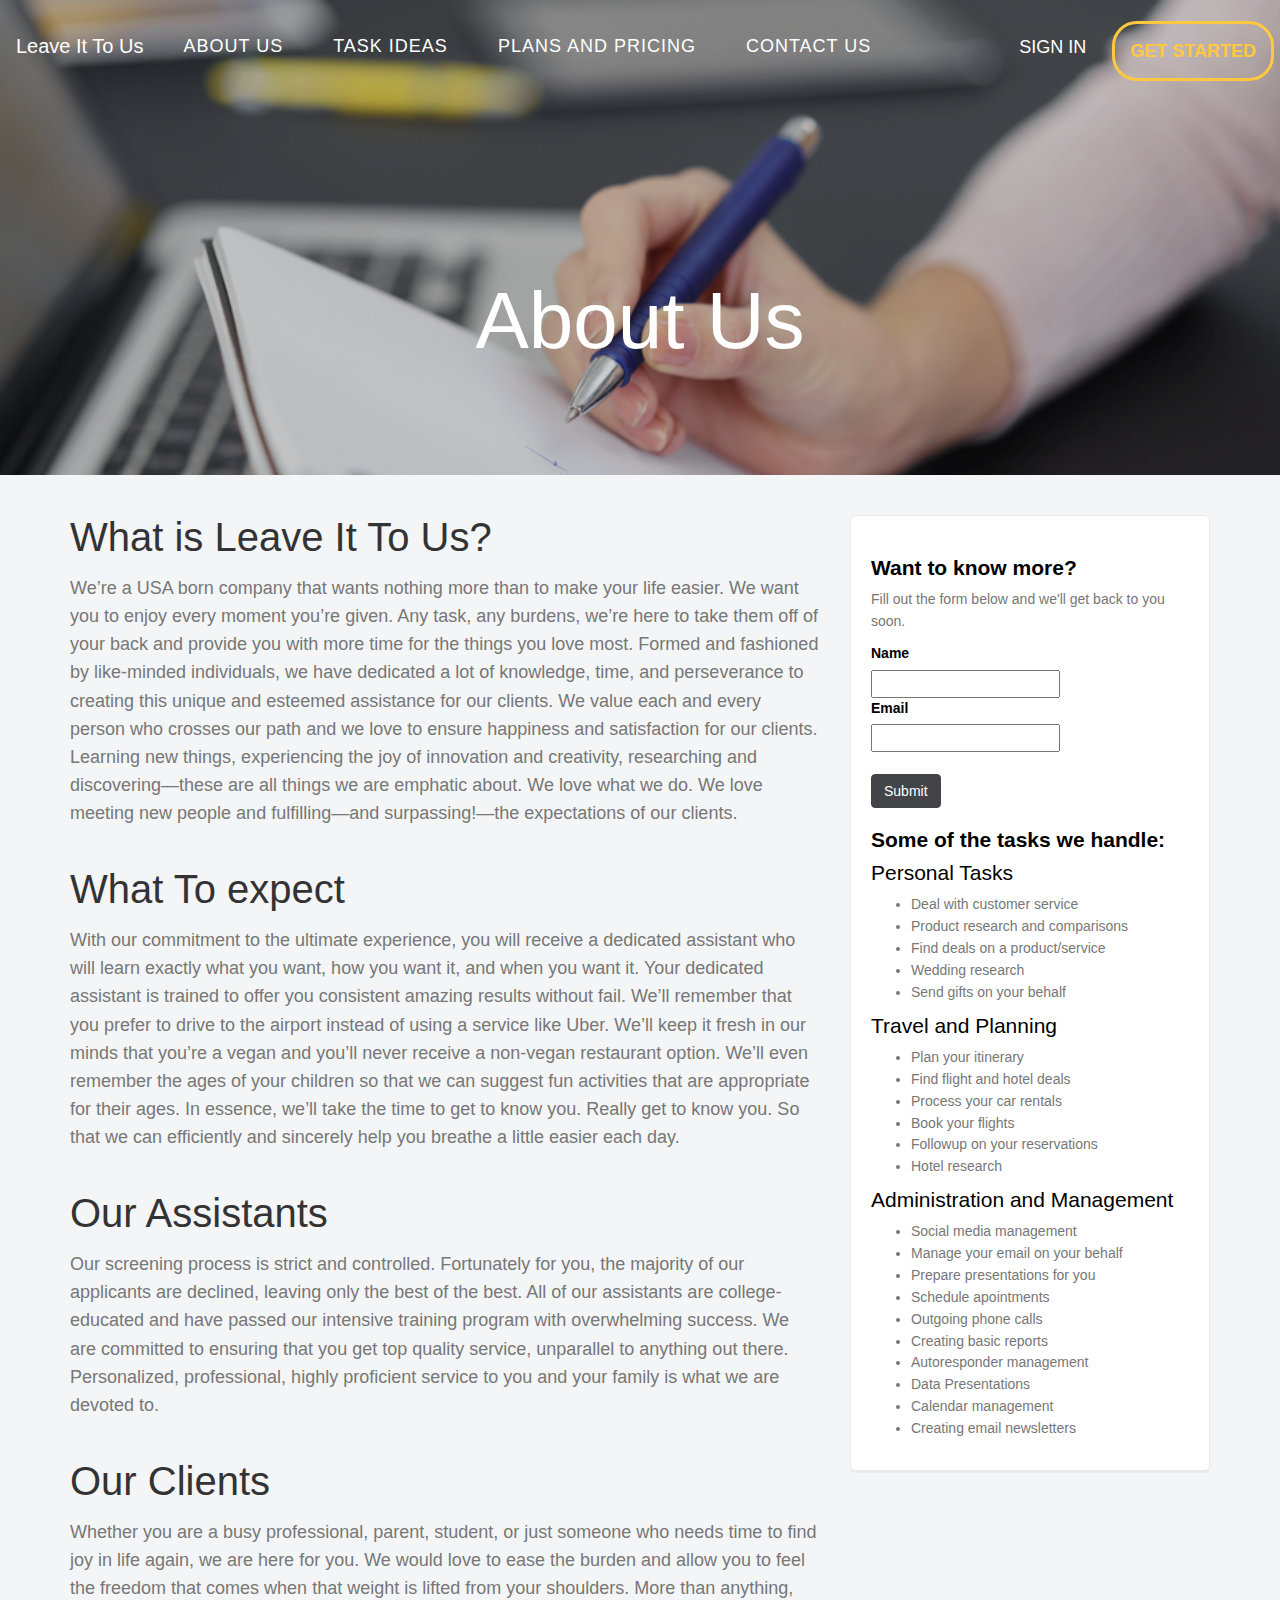
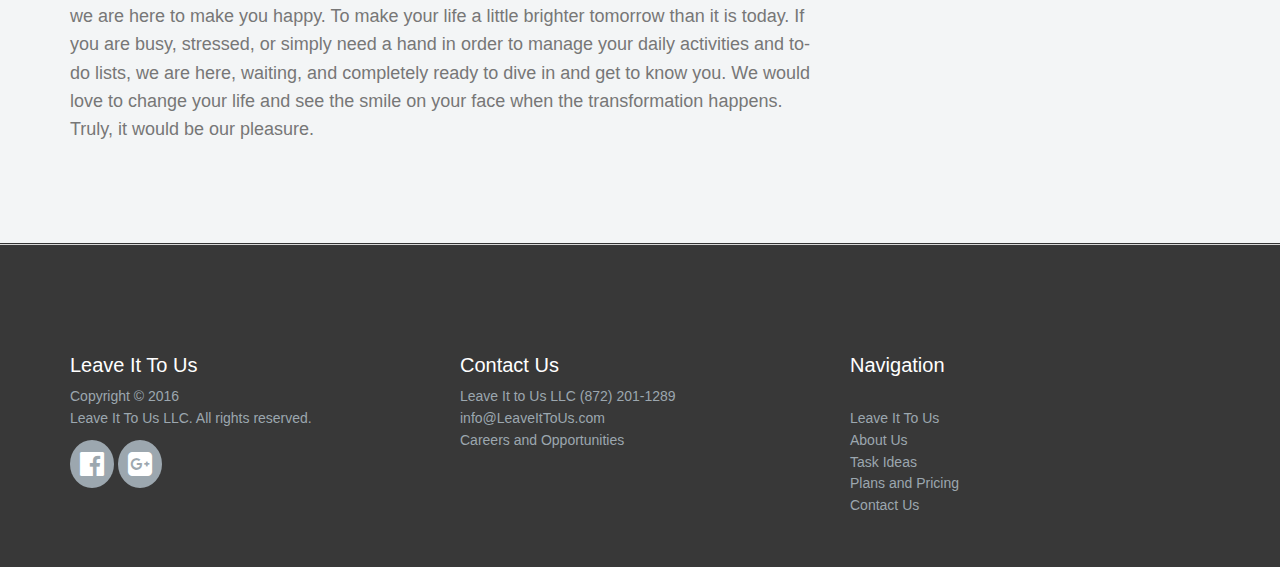
<file: AboutUs.html>
<html>
  <head>
    <meta charset="utf-8">
    <link rel="stylesheet" href="css/bootstrap.min.css">
    <link rel="stylesheet" href="css/main.css">
    <link rel="stylesheet" href="css/main2.css">
        <link rel="stylesheet" href="https://maxcdn.bootstrapcdn.com/font-awesome/4.7.0/css/font-awesome.min.css">
    <script
  src="https://code.jquery.com/jquery-3.1.1.js"
  integrity="sha256-16cdPddA6VdVInumRGo6IbivbERE8p7CQR3HzTBuELA="
  crossorigin="anonymous"></script>
    <title></title>
  </head>
  <body>
    <!-- Navaigation  -->

          <header id="other-color">
            <nav class="navbar navbar-default" role="navigation">
               <div class="navbar-header">
                 <button type="button" class="navbar-toggle" data-toggle="collapse" data-target=".navbar-collapse">
                   <span class="icon-bar"></span>
                   <span class="icon-bar"></span>
                   <span class="icon-bar"></span>
                 </button>
                 <a class="navbar-brand" href="index.html"><span class="navbar-logo"></i>Leave It To Us</span></a>
               </div>
               <div class="navbar-collapse collapse">
                 <ul class="nav navbar-nav navbar-left">
                   <li><a class="small-links" href="AboutUs.html">About Us</a></li>
                   <li><a class="small-links" href="TaskIdeas.html">Task Ideas</a></li>
                   <li><a class="small-links" href="PlansAndPricing.html">Plans and Pricing</a></li>
                   <li><a class="small-links" href="ContactUs.html">Contact Us</a></li>
                 </ul>
                 <!-- Right part of Navigation -->
                 <ul class="nav navbar-nav navbar-right">
                   <li><a href="SignIn.html" class="btn">Sign In</a></li>
                  <li><a href="PlansAndPricing.html" class="btn btn-default back-color">Get Started</a></li>
                 </ul>
               </div>
             </nav>
            <div class="container">
               <div class="row">
                 <div class="col-xs-12 col-md-12">
                   <h1 class="text-center smaller-size" >About Us</h1>
                 </div>
               </div>
           </div>
         </header>

<section class="background">
  <article class="container">
     <div class="row">
       <div class="col-xs-12 col-md-8  "><h2 class="heading-title">
         What is Leave It To Us?</h2>
         <p class="paragraph">We’re a USA born company that wants nothing more than to make your life easier.
           We want you to enjoy every moment you’re given. Any task, any burdens, we’re here to
            take them off of your back and provide you with more time for the things you love most. Formed and fashioned by like-minded individuals, we have dedicated a lot of knowledge,
           time, and perseverance to creating this unique and esteemed assistance for our clients. We value each and every person who crosses our path and
  we love to ensure happiness and satisfaction for our clients. Learning new things, experiencing the joy of innovation and creativity,
  researching and discovering—these are all things we are emphatic about. We love what we do. We love meeting new people and fulfilling—and surpassing!—the expectations of our clients.</p>



<h2 class="heading-title">
             What To expect</h2>
             <p class="paragraph">With our commitment to the ultimate experience, you will receive a dedicated assistant who will learn exactly what you want, how you want it, and when you want it.
               Your dedicated assistant is trained to offer you consistent amazing results without fail. We’ll remember that you prefer to drive to the airport instead of using a service like Uber.
               We’ll keep it fresh in our minds that you’re a vegan and you’ll never receive a non-vegan restaurant option. We’ll even remember the ages of your children so that we can suggest fun activities
               that are appropriate for their ages. In essence, we’ll take the time to get to know you. Really get to know you.
               So that we can efficiently and sincerely help you breathe a little easier each day.</p>



        <h2 class="heading-title">
             Our Assistants</h2>
               <p class="paragraph">Our screening process is strict and controlled.
                 Fortunately for you, the majority of our applicants are declined,
                 leaving only the best of the best. All of our assistants are college-educated
                 and have passed our intensive training program with overwhelming success.
                 We are committed to ensuring that you get top quality service,
                 unparallel to anything out there. Personalized, professional,
                 highly proficient service to you and your family is what we
                 are devoted to.</p>



          <h2 class="heading-title">
               Our Clients</h2>
                 <p class="paragraph bottom-paragraph">Whether you are a busy professional, parent, student,
                   or just someone who needs time to find joy in life again, we are here for you.
                   We would love to ease the burden and allow you to feel the freedom that comes when
                   that weight is lifted from your shoulders. More than anything, we are here to make you happy.
                   To make your life a little brighter tomorrow than it is today. If you are busy, stressed, or
                   simply need a hand in order to manage your daily activities and to-do lists, we are here, waiting,
                   and completely ready to dive in and get to know you. We would love to change your life and see
                   the smile on your face when the transformation happens. Truly, it would be our pleasure.</p>

</div>

<!-- <div class="clearfix">

</div> -->

<!-- widget -->

  <div class="col-md-4" id="side">
  <div class="widget">
  <h4 class="widget-color">Want to know more?</h4>
  <p>Fill out the form below and we'll get back to you soon.</p>
  <form action="" method="POST" accept-charset="utf-8">
  <label for="name" class="head-color">Name</label><br/>
  <input type="text" name="name" id="name"/>
  <br/>
  <label for="email" class="head-color">Email</label><br/>
  <input type="text" name="email" id="email"/>
  <br/>
  <input type="hidden" name="list" value="rujgBMw763E8IfADJigVdx3g"/>
  <br/>
  <input class="btn btn-primary" type="submit" name="submit" id="submit"/>
  </form>
  <h4 class="widget-color">Some of the tasks we handle:</h4>
  <h5 class="widget-color head-color">Personal Tasks</h5>
  <ul >
  <li>Deal with customer service</li>
  <li>Product research and comparisons</li>
  <li>Find deals on a product/service</li>
  <li>Wedding research</li>
  <li>Send gifts on your behalf</li>
  </ul>
  <h5 class="widget-color head-color">Travel and Planning</h5>
  <ul>
  <li>Plan your itinerary</li>
  <li>Find flight and hotel deals</li>
  <li>Process your car rentals</li>
  <li>Book your flights</li>
  <li>Follow­up on your reservations</li>
  <li>Hotel research</li>
  </ul>
  <h5 class="widget-color head-color">Administration and Management</h5>
  <ul>
  <li>Social media management</li>
  <li>Manage your email on your behalf</li>
  <li>Prepare presentations for you</li>
  <li>Schedule apointments</li>
  <li>Outgoing phone calls</li>
  <li>Creating basic reports</li>
  <li>Autoresponder management</li>
  <li>Data Presentations</li>
  <li>Calendar management</li>
  <li>Creating email newsletters</li>
  </ul>
  </div>
  </div>


</article>
</section>



<!-- <section class="background"> -->
  <!-- <article class="container">
    <div class="row">
      <div class="col-xs-6 col-md-8"><h2 class="heading-title">
            What To expect</h2>
            <p class="paragraph">With our commitment to the ultimate experience, you will receive a dedicated assistant who will learn exactly what you want, how you want it, and when you want it.
              Your dedicated assistant is trained to offer you consistent amazing results without fail. We’ll remember that you prefer to drive to the airport instead of using a service like Uber.
              We’ll keep it fresh in our minds that you’re a vegan and you’ll never receive a non-vegan restaurant option. We’ll even remember the ages of your children so that we can suggest fun activities
              that are appropriate for their ages. In essence, we’ll take the time to get to know you. Really get to know you.
              So that we can efficiently and sincerely help you breathe a little easier each day.</p>
        </div>
    </div>
  </article>
</section> -->


<!-- what to expect section -->
<!-- <section class="background">
  <article class="container">
<div class="row">
    <div class="col-xs-6 col-md-8"><h2 class="heading-title">
          What To expect</h2>
          <p class="paragraph">With our commitment to the ultimate experience, you will receive a dedicated assistant who will learn exactly what you want, how you want it, and when you want it.
            Your dedicated assistant is trained to offer you consistent amazing results without fail. We’ll remember that you prefer to drive to the airport instead of using a service like Uber.
            We’ll keep it fresh in our minds that you’re a vegan and you’ll never receive a non-vegan restaurant option. We’ll even remember the ages of your children so that we can suggest fun activities
            that are appropriate for their ages. In essence, we’ll take the time to get to know you. Really get to know you.
            So that we can efficiently and sincerely help you breathe a little easier each day.</p>
      </div>
</article>
</section>
<section class="background">
  <article class="container">
<div class="row">
    <div class="col-xs-6 col-md-8"><h2 class="heading-title">
        Our Assistants</h2>
          <p class="paragraph">Our screening process is strict and controlled.
            Fortunately for you, the majority of our applicants are declined,
            leaving only the best of the best. All of our assistants are college-educated
            and have passed our intensive training program with overwhelming success.
            We are committed to ensuring that you get top quality service,
            unparallel to anything out there. Personalized, professional,
            highly proficient service to you and your family is what we
            are devoted to.</p>
      </div>
</article>
</section>
<section class="background">
  <article class="container">
<div class="row">
    <div class="col-xs-6 col-md-8"><h2 class="heading-title">
        Our Clients</h2>
          <p class="paragraph">Whether you are a busy professional, parent, student,
            or just someone who needs time to find joy in life again, we are here for you.
            We would love to ease the burden and allow you to feel the freedom that comes when
            that weight is lifted from your shoulders. More than anything, we are here to make you happy.
            To make your life a little brighter tomorrow than it is today. If you are busy, stressed, or
            simply need a hand in order to manage your daily activities and to-do lists, we are here, waiting,
            and completely ready to dive in and get to know you. We would love to change your life and see
            the smile on your face when the transformation happens. Truly, it would be our pleasure.</p>
      </div>
</article>
</section> -->


<!-- footer section -->
<footer>
  <div class="container">
    <div class="row">
      <div class="col-xs-12 col-md-4">
        <h3 class="footer-title">Leave It To Us</h3>
<p class="footer-paragraph">Copyright © 2016 <br> Leave It To Us LLC.
All rights reserved.</p>
<i class="fa fa-facebook-official fa-2x" aria-hidden="true"></i>
<i class="fa fa-google-plus-square fa-2x" aria-hidden="true"></i>
</div>

<div class="col-xs-12 col-md-4">
<h3 class="footer-title">Contact Us</h3>
<p class="footer-paragraph">Leave It to Us LLC
(872) 201-1289 <br>
info@LeaveItToUs.com <br>
Careers and Opportunities</p>
</div>

<div class="col-xs-12 col-md-4">
<h3 class="footer-title">Navigation</h3>
<nav>
<ul class="horizontal">
  <li><a href="index.html" class="footer-paragraph">Leave It To Us</a></li>
   <li><a href="AboutUs.html" class="footer-paragraph">About Us</a></li>
    <li ><a href="TaskIdeas.html" class="footer-paragraph">Task Ideas</a></li>
   <li ><a href="PLansAndPricing.html" class="footer-paragraph">Plans and Pricing</a></li>
   <li ><a href="ContactUs.html" class="footer-paragraph">Contact Us</a></li>
</ul>
</nav>
</div>


</div>
</div>
</footer>


<a href="#" class="back-to-top">Back to Top</a>


         <script type="text/javascript" src="Js/script.js"></script>
         <script type="text/javascript" src='Js/bootstrap.js'></script>

  </body>
</html>
</file>
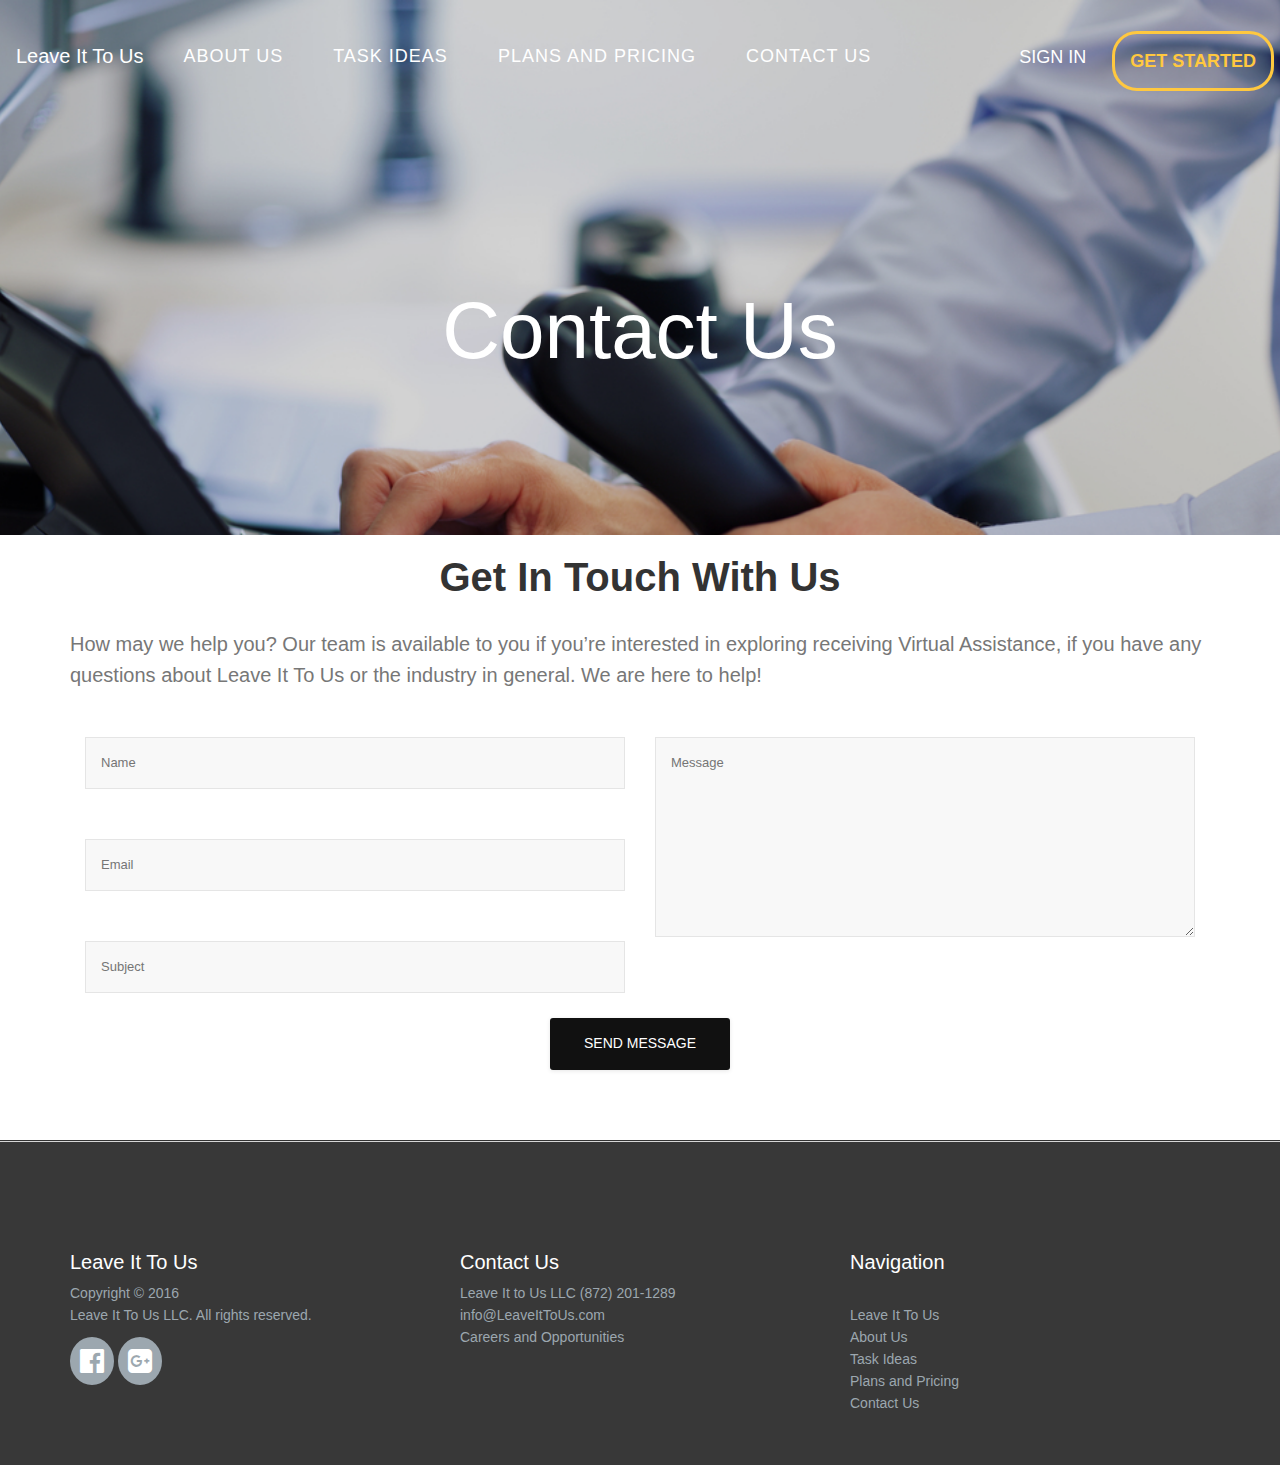
<file: ContactUs.html>
<!DOCTYPE html>
<html>
  <head>
    <meta charset="utf-8">
    <link rel="stylesheet" href="css/bootstrap.min.css">
    <link rel="stylesheet" href="css/main2.css">
    <link rel="stylesheet" href="css/main.css">
        <link rel="stylesheet" href="https://maxcdn.bootstrapcdn.com/font-awesome/4.7.0/css/font-awesome.min.css">
    <script
  src="https://code.jquery.com/jquery-3.1.1.js"
  integrity="sha256-16cdPddA6VdVInumRGo6IbivbERE8p7CQR3HzTBuELA="
  crossorigin="anonymous"></script>
    <title>Contact Us</title>
  </head>
  <body>

    <header id="contact">
      <nav class="navbar navbar-default" role="navigation">
         <div class="navbar-header">
           <button type="button" class="navbar-toggle" data-toggle="collapse" data-target=".navbar-collapse">
             <span class="icon-bar"></span>
             <span class="icon-bar"></span>
             <span class="icon-bar"></span>
           </button>
           <a class="navbar-brand" href="index.html"><span class="navbar-logo"></i>Leave It To Us</span></a>
         </div>
         <div class="navbar-collapse collapse">
           <ul class="nav navbar-nav navbar-left">
             <li><a class="small-links" href="AboutUs.html">About Us</a></li>
             <li><a class="small-links" href="TaskIdeas.html">Task Ideas</a></li>
             <li><a class="small-links" href="PlansAndPricing.html">Plans and Pricing</a></li>
             <li><a class="small-links" href="#">Contact Us</a></li>
           </ul>
           <!-- Right part of Navigation -->
           <ul class="nav navbar-nav navbar-right">
             <li><a href="SignIn.html" class="btn">Sign In</a></li>
            <li><a href="PlansAndPricing.html" class="btn btn-default back-color">Get Started</a></li>
           </ul>
         </div>
       </nav>
      <div class="container">
         <div class="row">
           <div class="col-xs-12 col-md-12">
          <h1 class="text-center smaller-size">Contact Us</h1>
    </div>
     </div>
    </header>


<section class="container">
  <div class="row">
    <div class="col-xs-12 col-md-12">
      <h2 class="get-in-touch">Get In Touch With Us</h2>
      <h3 id="contact">How may we help you?
      Our team is available to you if you’re interested in exploring receiving Virtual Assistance,
      if you have any questions about Leave It To Us or the industry in general. We are here to help!</h3>
    </div>

  </div>

</section>



<section class="container">
  <div class="row">
    <div class="col-xs-12 col-md-12">
      <div class="inner contact">
                  <!-- Form Area -->
                  <div class="contact-form">
                      <!-- Form -->
                      <form id="contact-us" method="post" action="#">
                          <!-- Left Inputs -->
                          <div class="col-xs-6 wow animated slideInLeft" data-wow-delay=".5s">
                              <!-- Name -->
                              <input type="text" name="name" id="name" required="required" class="form" placeholder="Name" />
                              <!-- Email -->
                              <input type="email" name="mail" id="mail" required="required" class="form" placeholder="Email" />
                              <!-- Subject -->
                              <input type="text" name="subject" id="subject" required="required" class="form" placeholder="Subject" />
                          </div><!-- End Left Inputs -->
                          <!-- Right Inputs -->
                          <div class="col-xs-6 col-md-6 wow animated slideInRight" data-wow-delay=".5s">
                              <!-- Message -->
                              <textarea name="message" id="message" class="form textarea"  placeholder="Message"></textarea>
                          </div><!-- End Right Inputs -->
                          <!-- Bottom Submit -->
                          <div class="relative fullwidth col-xs-12">
                              <!-- Send Button -->
                              <button type="submit" id="submit" name="submit" class="form-btn semibold">Send Message</button>
                          </div><!-- End Bottom Submit -->
                          <!-- Clear -->
                          <div class="clear"></div>
                      </form>

                      <!-- Your Mail Message -->
                      <div class="mail-message-area">
                          <!-- Message -->
                          <div class="alert gray-bg mail-message not-visible-message">
                              <strong>Thank You !</strong> Your email has been delivered.
                          </div>
                      </div>

                  </div><!-- End Contact Form Area -->
              </div><!-- End Inner -->
    </div>

  </div>

</section>

<div class="clearfix">

</div>

<!-- <center> <a href="http://shuvohabib.com" target="blank"> </a> </center> -->

<footer>
  <div class="container">
    <div class="row">
      <div class="col-xs-12 col-md-4">
        <h3 class="footer-title">Leave It To Us</h3>
<p class="footer-paragraph">Copyright © 2016 <br> Leave It To Us LLC.
All rights reserved.</p>
<i class="fa fa-facebook-official fa-2x" aria-hidden="true"></i>
<i class="fa fa-google-plus-square fa-2x" aria-hidden="true"></i>
</div>

<div class="col-xs-12 col-md-4">
<h3 class="footer-title">Contact Us</h3>
<p class="footer-paragraph">Leave It to Us LLC
(872) 201-1289 <br>
info@LeaveItToUs.com <br>
Careers and Opportunities</p>
</div>

<div class="col-xs-12 col-md-4">
<h3 class="footer-title">Navigation</h3>
<nav>
<ul class="horizontal">
  <li><a href="index.html" class="footer-paragraph">Leave It To Us</a></li>
   <li><a href="AboutUs.html" class="footer-paragraph">About Us</a></li>
    <li ><a href="TaskIdeas.html" class="footer-paragraph">Task Ideas</a></li>
   <li ><a href="PLansAndPricing.html" class="footer-paragraph">Plans and Pricing</a></li>
   <li ><a href="ContactUs.html" class="footer-paragraph">Contact Us</a></li></ul>
</nav>
</div>


</div>
</div>
</footer>




    <script type="text/javascript" src="Js/script.js"></script>
    <script type="text/javascript" src="Js/bootstrap.js">
    </script>

  </body>
</html>
</file>
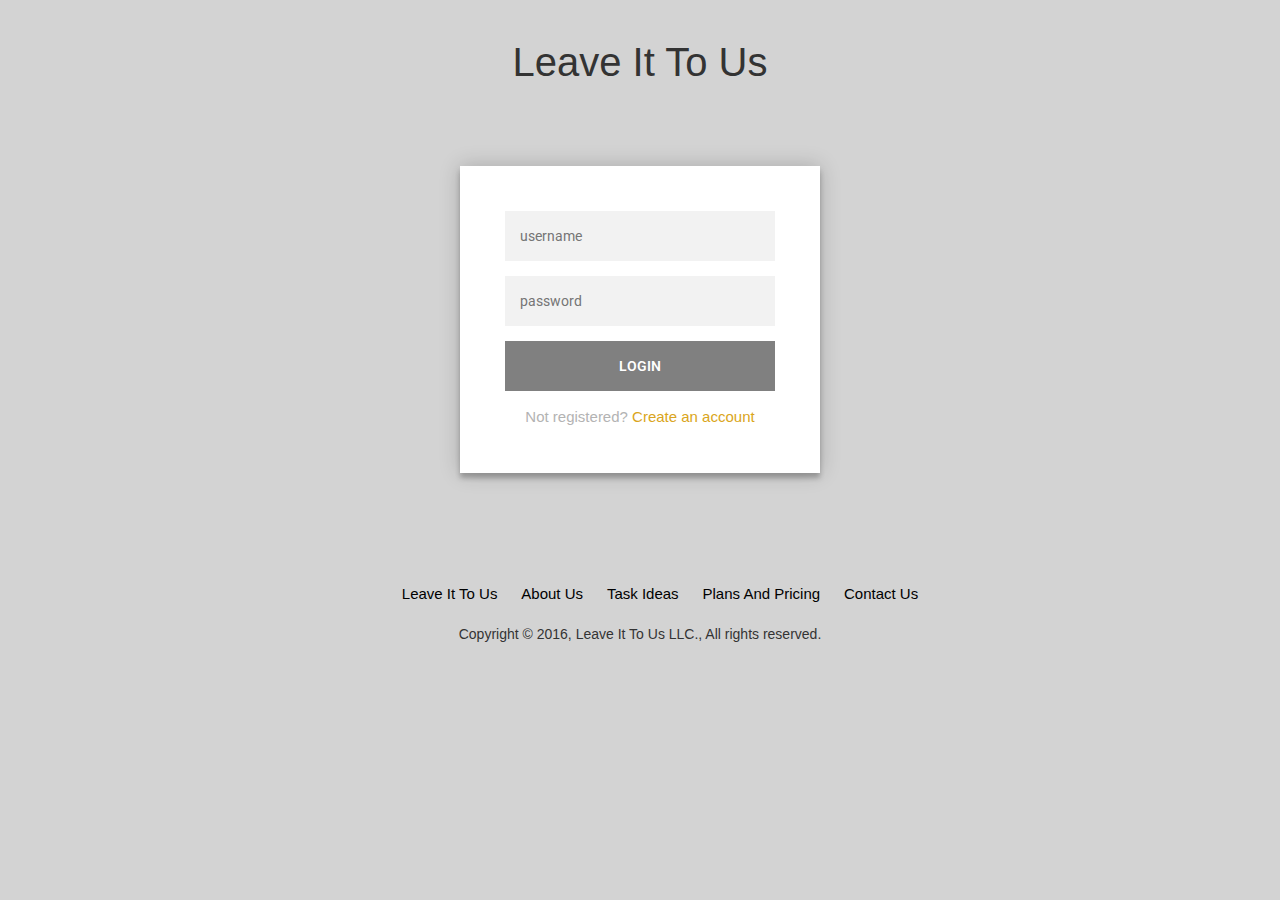
<file: SignIn.html>
<!DOCTYPE html>
<html>
  <head>
    <meta charset="utf-8">
    <link rel="stylesheet" href="main3.css">
    <link rel="stylesheet" href="css/bootstrap.min.css">
    <!-- <link rel="stylesheet" href="css/main.css"> -->
    <script src="http://code.jquery.com/jquery-1.11.3.min.js"></script>

        <link rel="stylesheet" href="https://maxcdn.bootstrapcdn.com/font-awesome/4.7.0/css/font-awesome.min.css">
    <script
  src="https://code.jquery.com/jquery-3.1.1.js"
  integrity="sha256-16cdPddA6VdVInumRGo6IbivbERE8p7CQR3HzTBuELA="
  crossorigin="anonymous"></script>
    <title>Sign In</title>
  </head>
  <body>
    <div class="container log">
      <div class="row">
        <div class="col-xs-12 col-md-12 col-lg-12">
            <h1 class="text-center log">Leave It To Us</h1>
        </div>
   </div>
</div>

    <div class="login-page logForm">
  <div class="form">
    <form class="register-form">
      <input type="text" placeholder="name"/>
      <input type="password" placeholder="password"/>
      <input type="text" placeholder="email address"/>
      <button>create</button>
      <p class="message">Already registered? <a href="#">Sign In</a></p>
    </form>
    <form class="login-form">
      <input type="text" placeholder="username"/>
      <input type="password" placeholder="password"/>
      <button id="login">login</button>
      <p class="message">Not registered? <a href="#">Create an account</a></p>
    </form>
  </div>
</div>


<nav class="text-center">
<ul class="link-center" >
   <li class="links"><a href="index.html" class="link-color" style="text-decoration: none;">Leave It To Us</a></li>
    <li class="links"><a href="AboutUs.html" class="link-color" style="text-decoration: none;">About Us</a></li>
    <li class="links"><a href="TaskIdeas.html" class="link-color" style="text-decoration: none;">Task Ideas</a></li>
    <li class="links"><a href="PlansAndPricing.html" class="link-color" style="text-decoration: none;">Plans And Pricing</a></li>
    <li class="links"><a href="ContactUs.html"class="link-color" style="text-decoration: none;">Contact Us</a></li>
  </ul>
</nav>

<footer class="footer-center text-center">
  Copyright © 2016, Leave It To Us LLC.,  All rights reserved.
</footer>


          <script type="text/javascript" src='Js/bootstrap.js'>
          </script>
      <script type="text/javascript" src="Js/script.js"></script>
  </body>
</html>
</file>
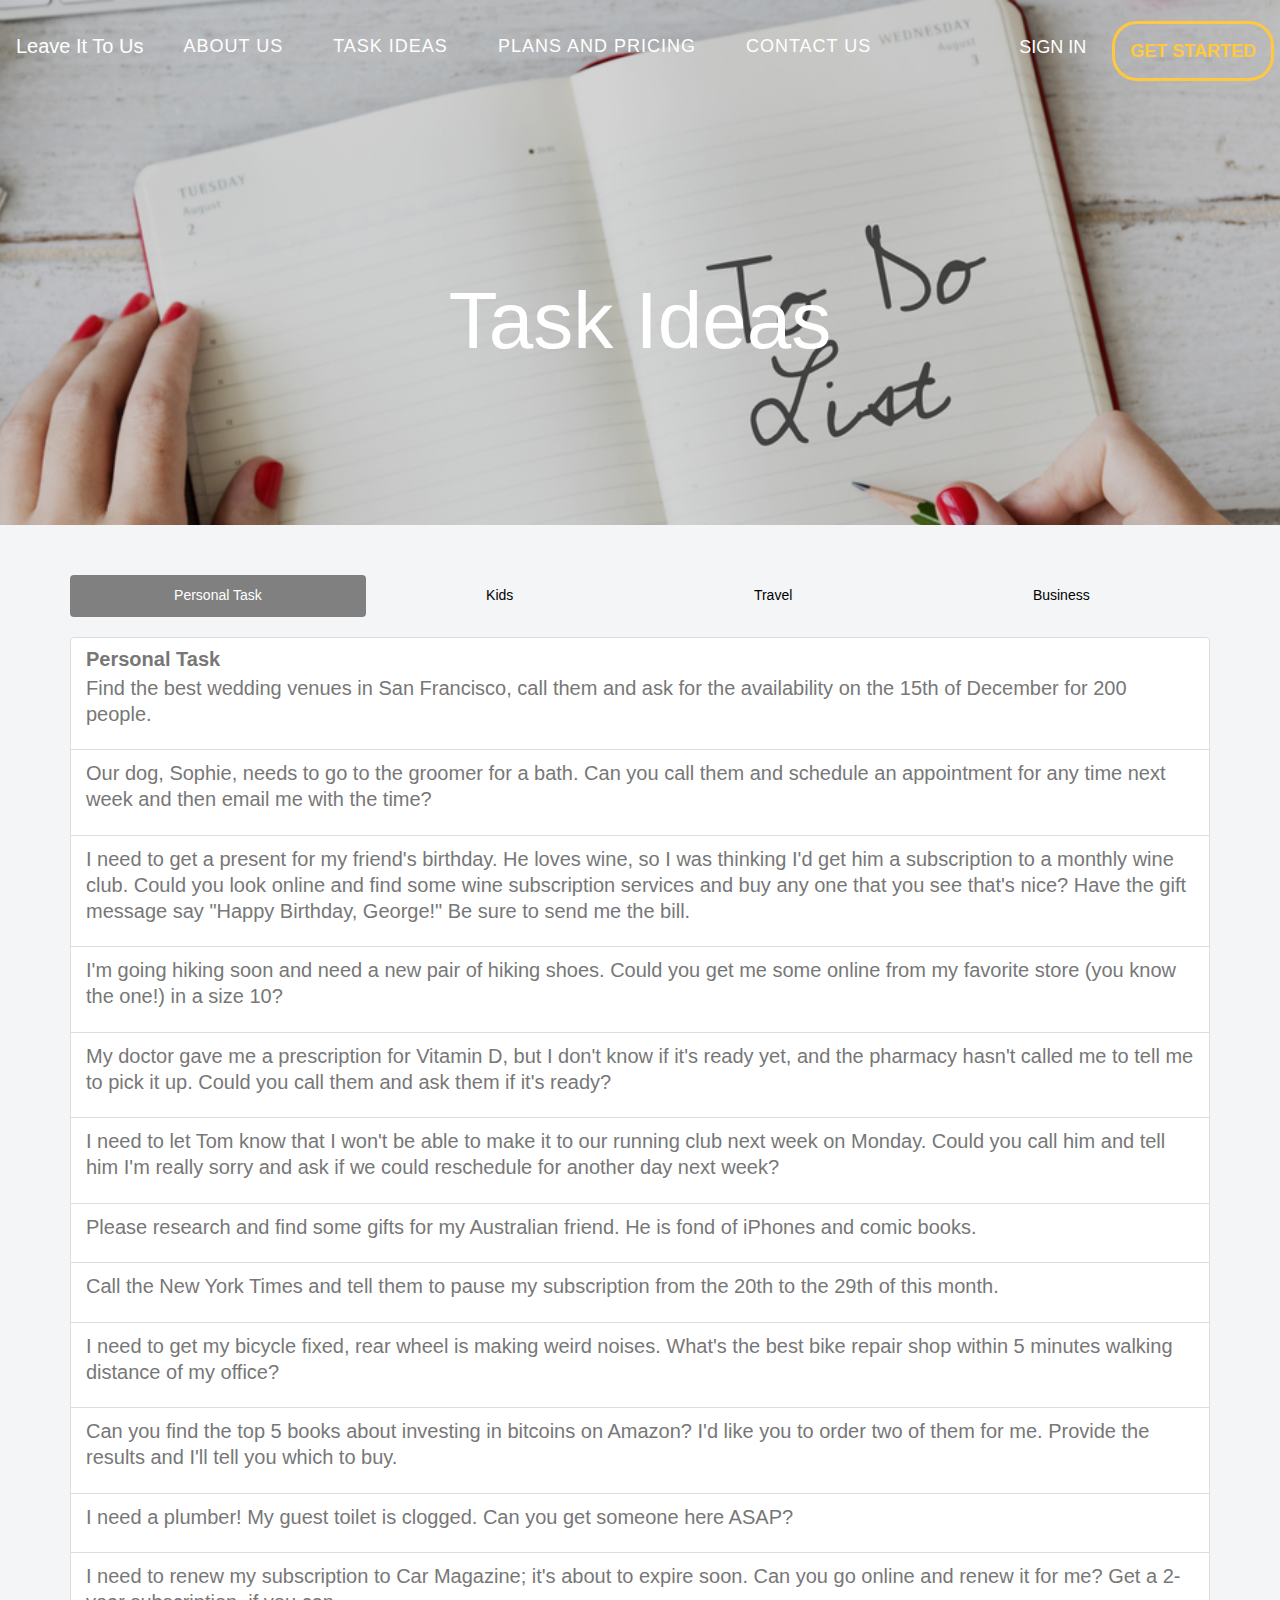
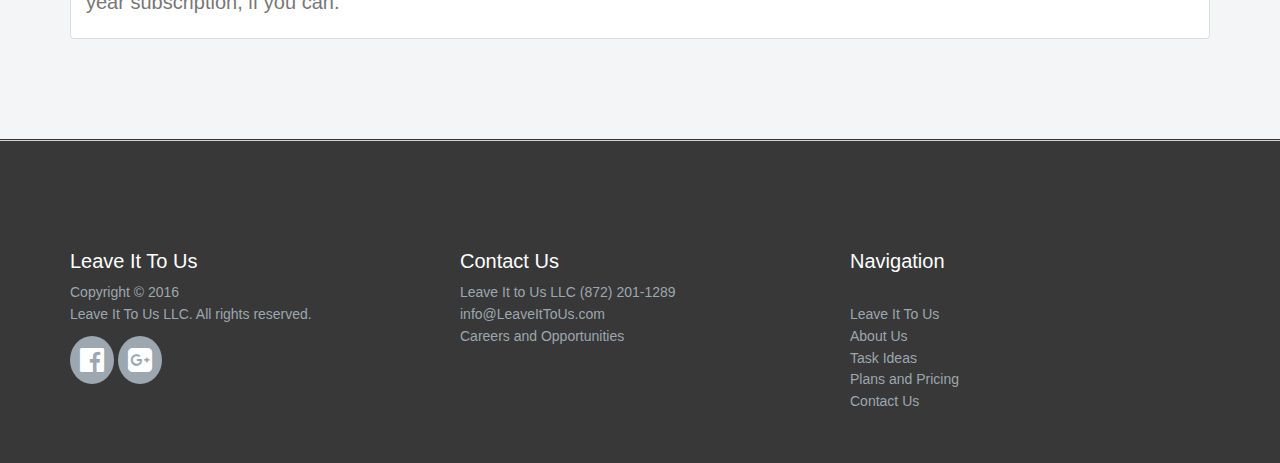
<file: TaskIdeas.html>
<!DOCTYPE html>
 <html>
   <head>
     <meta charset="utf-8">
     <title></title>
   </head>
   <body>

     <!DOCTYPE html>
<html lang="en">
<head>
  <meta charset="utf-8">
  <link rel="stylesheet" href="css/bootstrap.min.css">
  <link rel="stylesheet" href="css/main2.css">
  <link rel="stylesheet" href="css/main.css">
      <link rel="stylesheet" href="https://maxcdn.bootstrapcdn.com/font-awesome/4.7.0/css/font-awesome.min.css">
  <script
src="https://code.jquery.com/jquery-3.1.1.js"
integrity="sha256-16cdPddA6VdVInumRGo6IbivbERE8p7CQR3HzTBuELA="
crossorigin="anonymous"></script>
  <title></title>
</head>
<body>
  <!-- Navaigation  -->

        <header id="task-picture">
          <nav class="navbar navbar-default" role="navigation">
             <div class="navbar-header">
               <button type="button" class="navbar-toggle" data-toggle="collapse" data-target=".navbar-collapse">
                 <span class="icon-bar"></span>
                 <span class="icon-bar"></span>
                 <span class="icon-bar"></span>
               </button>
               <a class="navbar-brand" href="index.html"><span class="navbar-logo"></i>Leave It To Us</span></a>
             </div>
             <div class="navbar-collapse collapse">
               <ul class="nav navbar-nav navbar-left">
                 <li><a class="small-links" href="AboutUs.html">About Us</a></li>
                 <li><a class="small-links" href="TaskIdeas.html">Task Ideas</a></li>
                 <li><a class="small-links" href="PlansAndPricing.html">Plans and Pricing</a></li>
                 <li><a class="small-links" href="#">Contact Us</a></li>
               </ul>
               <!-- Right part of Navigation -->
               <ul class="nav navbar-nav navbar-right">
                 <li><a href="SignIn.html" class="btn">Sign In</a></li>
                <li><a href="PlansAndPricing.html" class="btn btn-default back-color">Get Started</a></li>
               </ul>
             </div>
           </nav>
          <div class="container">
             <div class="row">
               <div class="col-xs-12 col-md-12">
                 <h1 class="text-center smaller-size">Task Ideas</h1>
               </div>
             </div>
         </div>
       </header>

<section class="tab-container">
  <div class="container nav-container">

    <ul class="nav nav-pills nav-justified">
      <li class="active"><a data-toggle="tab" href="#home">Personal Task</a></li>
      <li><a data-toggle="tab" href="#menu1">Kids</a></li>
      <li ><a data-toggle="tab" href="#menu2">Travel</a></li>
      <li><a data-toggle="tab" href="#menu3">Business</a></li>
    </ul>

    <div class="tab-content">
      <div id="home" class="tab-pane fade in active">
        <div class="list-group-item">
            <h3  class="list-group-item-heading">Personal Task</h3>
          <p class="list-group-item-text">Find the best wedding venues in San Francisco, call them and ask for the availability on the 15th of December for 200 people.</p>
        </div>
            <div class="list-group-item">
              <p class="list-group-item-text">Our dog, Sophie, needs to go to the groomer for a bath. Can you call them and schedule an appointment for any time next week and then email me with the time?</p>
            </div>
               <div class="list-group-item">
                 <p class="list-group-item-text">I need to get a present for my friend's birthday. He loves wine, so I was thinking I'd get him a subscription to a monthly wine club. Could you look online and
                   find some wine subscription services and buy any one that you see that's nice? Have the gift message say "Happy Birthday, George!" Be sure to send me the bill.</p>
               </div>

                   <div class="list-group-item">
                       <p class="list-group-item-text"> I'm going hiking soon and need a new pair of hiking shoes. Could you get me some online from my favorite store (you know the one!) in a size 10?</p>
                   </div>
                 <div class="list-group-item">
                    <p class="list-group-item-text">My doctor gave me a prescription for Vitamin D, but I don't know if it's ready yet, and the pharmacy hasn't called me to tell me to pick it up. Could you call them and ask them if it's ready?</p>
                 </div>

              <div class="list-group-item">
                  <p class="list-group-item-text">I need to let Tom know that I won't be able to make it to our running club next week on Monday. Could you call him and tell him I'm really sorry and ask if we could reschedule for another day next week?</p>
              </div>
                 <div class="list-group-item">
                   <p class="list-group-item-text">Please research and find some gifts for my Australian friend. He is fond of iPhones and comic books.</p>
                 </div>

              <div class="list-group-item">
                    <p class="list-group-item-text">Call the New York Times and tell them to pause my subscription from the 20th to the 29th of this month.</p>
              </div>

            <div class="list-group-item">
               <p class="list-group-item-text">I need to get my bicycle fixed, rear wheel is making weird noises. What's the best bike repair shop within 5 minutes walking distance of my office?</p>
            </div>

              <div class="list-group-item">
                <p class="list-group-item-text">Can you find the top 5 books about investing in bitcoins on Amazon? I'd like you to order two of them for me. Provide the results and I'll tell you which to buy.</p>
              </div>

              <div class="list-group-item">
                  <p class="list-group-item-text">I need a plumber! My guest toilet is clogged. Can you get someone here ASAP?</p>
              </div>

            <div class="list-group-item">
              <p class="list-group-item-text">I need to renew my subscription to Car Magazine; it's about to expire soon. Can you go online and renew it for me? Get a 2-year subscription, if you can.</p>
            </div>


      </div>

      <div id="menu1" class="tab-pane fade">
        <div class="list-group-item">
            <h3  class="list-group-item-heading">Family Task</h3>
          <p class="list-group-item-text">Can you compare baby carriers and tell me which would be best for carrying my daughter? She's 2 years old.</p>
        </div>
            <div class="list-group-item">
              <p class="list-group-item-text">My daughter Samantha needs a checkup with her pediatrician, Dr. Ferguson. Could you call his office and schedule an appointment for any time within the next month, after 3pm?</p>
            </div>
               <div class="list-group-item">
                 <p class="list-group-item-text">My son Timmy's 3rd grade class is having a food day next Tuesday, and everyone is supposed to bring something for lunch.
                   Could you call a Chinese restaurant in town and ask them to make an order of 30 spring rolls? Tell them I can pick them up on Monday afternoon.</p>
               </div>

                   <div class="list-group-item">
                       <p class="list-group-item-text">Samantha wants to have a sleepover next weekend on Friday night with 4 of her friends. I need to get some kid-friendly food and games for them to play.
                         Could you do some online grocery shopping for me and order a dozen cupcakes (any kid theme will do, though she loves the movie Frozen!)? She loves baking
                         and said she wanted to decorate cookies with her friends, so could you order some refrigerated cookie dough and any sprinkles,
                         frosting or other toppings you think would work? Set the delivery time for any time next Wednesday or Thursday.</p>
                   </div>
                 <div class="list-group-item">
                    <p class="list-group-item-text">Timmy missed his violin lesson with his teacher last week because he was sick. Can you call her and see when we can reschedule?</p>
                 </div>

              <div class="list-group-item">
                  <p class="list-group-item-text">I really want to do something special with the kids on Saturday. They love movies, so it'd be a nice treat for them. Could you go online to the theater's website and book us 3 tickets to any animated movie that will be playing that day?</p>
              </div>
                 <div class="list-group-item">
                   <p class="list-group-item-text">Samantha's science teacher called and wants to have a conference with me. Can you email her to set up a time next week in the afternoon and then email me a reminder?</p>
                 </div>

              <div class="list-group-item">
                    <p class="list-group-item-text">Please call my son's school and let them know he is sick and won't be coming to school today as well as tomorrow.</p>
              </div>

            <div class="list-group-item">
               <p class="list-group-item-text"> I need to start looking into daycares. Can you do some research on the best ones in San Jose, the closer to my house, the better?</p>
            </div>

              <div class="list-group-item">
                <p class="list-group-item-text">Are there any kid events going on tomorrow in Tampa, FL?</p>
              </div>

              <div class="list-group-item">
                  <p class="list-group-item-text">Research whether or not homeschooling is bad for kids. Please provide any studies or sources you find.</p>
              </div>

            <div class="list-group-item">
              <p class="list-group-item-text">What is the price for an annual membership to the Lowry Park Zoo for 2 adults and 2 children? If it's under $200, can you sign us up?</p>
            </div>
  </div>

      <div id="menu2" class="tab-pane fade">
        <div class="list-group-item">
            <h3  class="list-group-item-heading">Travel Task</h3>
          <p class="list-group-item-text"> Make a list of 10 really entertaining things to do when you are in Amsterdam for summer vacation. Please note that I'm fond of adventure and thrill.</p>
        </div>
            <div class="list-group-item">
              <p class="list-group-item-text">Summer vacation is right around the corner, and I want to make the most of it. I think taking a family holiday at the beach would be really nice, and I know that Maine has some nice beaches.
                Could you get some information for me about what's available to see and do there for family vacations? Any info you can get on possible hotels and plane flights would be great, too.</p>
            </div>
               <div class="list-group-item">
                 <p class="list-group-item-text">I've been meaning to visit my old college friend, Steve, for awhile now.
                   He lives in Virginia. Could you get me some information about flight prices there in June?</p>
               </div>

                   <div class="list-group-item">
                       <p class="list-group-item-text">I want to take my wife somewhere nice over Easter. We were thinking that we'd love to go to the lake. Could you book us a hotel nearby for 2 nights?
                         Can you find out if they're having any festivals or events there that we might like to see?</p>
                   </div>
                 <div class="list-group-item">
                    <p class="list-group-item-text">Compare NYC to San Francisco - cost of living, things to do, weather, etc. I'm considering a change!</p>
                 </div>

              <div class="list-group-item">
                  <p class="list-group-item-text">Create a list of top 10 Instagram accounts that are related to tourism and travel industry. The basic idea is to get to know new places to plan vacations in.</p>
              </div>
                 <div class="list-group-item">
                   <p class="list-group-item-text">I'm attending a conference here in NYC. Please find the top 3 restaurants near the Casablanca Hotel so I can go to dinner with my wife after I'm done here.</p>
                 </div>

              <div class="list-group-item">
                    <p class="list-group-item-text">Can you figure out what I'd need to do in order to bring my dog with me on my trip to the Philippines? Also give me the estimated costs.</p>
              </div>

            <div class="list-group-item">
               <p class="list-group-item-text"> I want to travel from Bangkok to Phuket, middle of next month, please tell me the cheapest option to travel.</p>
            </div>

              <div class="list-group-item">
                <p class="list-group-item-text">Can you find me a cheap flight from NYC to Tampa, FL for next week? If it's under $250, book the flight for me.</p>
              </div>

              <div class="list-group-item">
                  <p class="list-group-item-text">I need a plumber! My guest toilet is clogged. Can you get someone here ASAP?</p>
              </div>

            <div class="list-group-item">
              <p class="list-group-item-text">I need to renew my subscription to Car Magazine; it's about to expire soon. Can you go online and renew it for me? Get a 2-year subscription, if you can.</p>
            </div>

  </div>

      <div id="menu3" class="tab-pane fade">
        <div class="list-group-item">
            <h3  class="list-group-item-heading">Business Task</h3>
          <p class="list-group-item-text">We just moved our office. Please find BestBuy and Office Depot locations nearest to 10011. Provide the distances as well.</p>
        </div>
            <div class="list-group-item">
              <p class="list-group-item-text">We're having a big presentation on Thursday morning in the conference room, and we'll need some food to keep us going! Can you call the bakery and order some assorted pastries, bagels, cream cheese, and coffee for delivery? Tell them we'll need them by 8am that morning.</p>
            </div>
               <div class="list-group-item">
                 <p class="list-group-item-text">We're hosting a special visitor, Kay, on Friday; she'll be with us all day.
                   Can you email Sandra and tell her to make herself available that morning to show Kay around?
                   Also, can you order a gift basket for Kay (from anywhere in town, something with food like some nice cheeses)
                   and have it delivered to the office on Thursday afternoon by 4pm?
               </p>
               </div>

                   <div class="list-group-item">
                       <p class="list-group-item-text">A few of our team members are going on an out-of-state conference from April 11th-13th in Minneapolis. Can you book a local hotel for them (2 rooms, and pick a hotel with at least a 3 star rating) and also a rental car? You can use the company credit card to book everything.</p>
                   </div>
                 <div class="list-group-item">
                    <p class="list-group-item-text">I'm really behind on emails! Could you go through my inbox and answer the ones from last week about the dates for the upcoming employee evaluations? Explain that the evaluations will be done weekly, starting on April 25th and that each employee needs a portfolio prepared.</p>
                 </div>

              <div class="list-group-item">
                  <p class="list-group-item-text">I've been collaborating with Mike on some projects through Dropbox. I completed some edits today and need to have those uploaded to the shared folder marked "Project #3 drafts." The files I need to upload are in my email and are dated with yesterday's date; could you upload them for me?</p>
              </div>
                 <div class="list-group-item">
                   <p class="list-group-item-text">Some of the lights in the office haven't been working lately. Can you call our company's electrician and schedule a time when he can come to repair them? ASAP would be great.</p>
                 </div>

              <div class="list-group-item">
                    <p class="list-group-item-text">Let me know the best HR company in Oregon City. Also call them for pricing information.
                </p>
              </div>

            <div class="list-group-item">
               <p class="list-group-item-text">Please create a list of top 5 real est​​ate​ ​lawyers in New York City. Please create a nice looking profile for each in a word document.​​</p>
            </div>

              <div class="list-group-item">
                <p class="list-group-item-text">Copy data from these PDFs into a spreadsheet.</p>
              </div>

              <div class="list-group-item">
                  <p class="list-group-item-text">Please look up on the internet for the best laser printers available on the market; make sure they all support WiFi. I need at least 10 of them for my office.</p>
              </div>

            <div class="list-group-item">
              <p class="list-group-item-text">Log into my Twitter account and post some motivational quotes.</p>
            </div>

    </div>
  </div>
</section>

<footer>
  <div class="container">
    <div class="row">
      <div class="col-xs-12 col-md-4">
        <h3 class="footer-title">Leave It To Us</h3>
<p class="footer-paragraph">Copyright © 2016 <br> Leave It To Us LLC.
All rights reserved.</p>
<i class="fa fa-facebook-official fa-2x" aria-hidden="true"></i>
<i class="fa fa-google-plus-square fa-2x" aria-hidden="true"></i>
</div>

<div class="col-xs-12 col-md-4">
<h3 class="footer-title">Contact Us</h3>
<p class="footer-paragraph">Leave It to Us LLC
(872) 201-1289 <br>
info@LeaveItToUs.com <br>
Careers and Opportunities</p>
</div>

<div class="col-xs-12 col-md-4">
<h3 class="footer-title">Navigation</h3>
<nav>
<ul class="horizontal">
  <li><a href="index.html" class="footer-paragraph">Leave It To Us</a></li>
   <li><a href="AboutUs.html" class="footer-paragraph">About Us</a></li>
    <li ><a href="TaskIdeas.html" class="footer-paragraph">Task Ideas</a></li>
   <li ><a href="PLansAndPricing.html" class="footer-paragraph">Plans and Pricing</a></li>
   <li ><a href="ContactUs.html" class="footer-paragraph">Contact Us</a></li>
</ul>
</nav>
</div>


</div>
</div>
</footer>


<a href="#" class="back-to-top">Back to Top</a>


<script type="text/javascript" src="Js/script.js"></script>
<script type="text/javascript" src='Js/bootstrap.js'>

</script>


   </body>
 </html>
</file>
<file: css/main.css>
body{
  font-family: Tahoma,"Helvetica Neue",Helvetica,Arial,sans-serif;
  line-height:1.5625!important
  /*color: #777;*/
}

 h3{
  font-size: 20px;
  color: #777;
}

h3.footer-title{
  color: white;
}


span.hidden{
  display: none;
}

.welcome{
  color: #ffc83f;
  font-size: 45px;
  font-weight: bold;
}

.freelance{
  color: #ffc83f;
  font-size: 45px;
  font-weight: bold;
}

.freelancer2{
  color: #ffc83f;
  font-size: 45px;
  font-weight: bold;
}

p{
  color: #777;
}

.bottom-paragraph{
  margin-bottom: 100px;
}

li{
    color: #777;
}

.btn-primary{
  background-color: #424448;
  border-color: #424448;
}
/*.btn-primary{
  background-color: inherit;;
  border-color: inherit;;
}*/


h3#sign-up{
  line-height: inherit;
}


section#plan{
  background-image: url("../images/workingwoman2.png");
   /*background-repeat: no-repeat;*/
   /*background-size: cover;*/
   /*background-position: center;*/
   padding-top: 110px;
    padding-right: 0px;
    padding-bottom: 110px;
    padding-left: 0px
    /* Full height */
    height: 100%;

    /* Create the parallax scrolling effect */
    background-attachment: fixed;
    background-position: center;
    background-repeat: no-repeat;
    background-size: cover;
}



.navbar-default .navbar-brand{
    color: white;
    font-weight: 100;
    font-size: 20px;
    margin-top: 20px;
}

.footer-paragraph{
color: #9ca7af;
}

a.footer-paragraph{
color: #9ca7af;
}


footer {
background-color: 	#383838;
border-top: 1px solid rgba(0,0,0,0.085);
box-shadow: inset 0 1px 0 0 rgba(255,255,255,0.8);
 }

 footer {
   margin-top: 0px;
	padding-top: 50px;
	padding-bottom: 50px;
  color: white;
}

div i#icon{
margin-top: 30px;
background-color: white;
}

i.fa-5x {
    font-size: 7em;
}

.btn-primary:hover{
  background-color: #DAA520;
  border-color: #DAA520;
}


.nav-pills>li.active>a,
.nav-pills>li.active>a:focus,
.nav-pills>li.active>a:hover{
  background-color: grey;
}


a.back-to-top {
	display: none;
	width: 60px;
	height: 60px;
	text-indent: -9999px;
	position: fixed;
	z-index: 999;
	right: 20px;
	bottom: 20px;
	background: #ffc83f url("../images/up-arrow.png") no-repeat center 43%;
	-webkit-border-radius: 30px;
	-moz-border-radius: 30px;
	border-radius: 30px;
}
a:hover.back-to-top {
	background-color: #000;
}

/*a.wrap{
  color: white;
}*/

.horizontal  {
    list-style-type: none;
    display: inline;

}

div.col-md-4 {
    position: relative;
    min-height: 1px;
    padding-left: 15px;
    padding-right: 15px;
    margin-top: 40px;

}

.widget-color{
font-size: 21px;
}

.widget{
  background: #fff;
  border: 1px solid #e7ebed;
  border-bottom-width: 3px;
  border-radius: 6px;
  box-sizing: border-box;
  /*float: right;*/
    margin-bottom: 11px;
    padding: 20px;
    color: 777!important;
}

.space2{
  margin-bottom: 50px;
}

.space1{
  margin-top: 45px;
}

i{
 background-color: #9ca7af;
 border-radius: 70%;
 border: 1x solid grey;
 padding:10px;
}

h1.text-center{
  color: white;
  font-weight: 100;
}

h2.text-center{
color: white;
font-weight: 100;
}

div i#icon{
  color: #9ca7af;
}



header#other-color{
background-image: url("../images/taskideas.png");
background-repeat: no-repeat;
background-size: cover;
height: auto;
padding-bottom: 100px;
background-position: center;
}





/*header{
  background-image: url("../images/homepage.png");
  background-repeat: no-repeat;
  background-size: cover;
  padding-bottom: 310px;*/
  /*display: block;
  max-width: 100%;
  height: auto;*/
  /*background-size: 100%;*/
  /*background-position: left;*/
  /*position: fixed;*/

           /*min-height: 100%;
           position: relative;
           margin: 0 auto;
           display: block;
           text-align: center;*/

/*}*/

header{
  /* Full height */
   height: 100%;

   /* Create the parallax scrolling effect */
   background-image: url("../images/assistantPic2.png");
   background-attachment: fixed;
   /*background-position: center;*/
   background-repeat: no-repeat;
   background-size: cover;
   padding-bottom: 310px;
  /*display: block;
  max-width: 100%;
  height: auto;*/
  /*background-size: 100%;*/
  /*background-position: left;*/
  /*position: fixed;*/

           /*min-height: 100%;
           position: relative;
           margin: 0 auto;
           display: block;
           text-align: center;*/

}

@media only screen and (max-device-width: 1024px) {
    header.parallaxx {
        background-attachment: scroll;
    }
}


/*change back ground position at a certain breakpoint*/
@media only screen and (max-width: 1122px) {
  header#image {
        background-position: right;
    }
}

/*change back-ground image at a certain breakpoint*/
@media only screen and (max-width: 700px) {
  header#image {
        background-position: center;
        background-image: url("../images/taskideas2.png");
    }

    /*h1.smaller-size{
      font-size: 35px;
    }

    h2.smaller-size{
      font-size: 35px;
    }*/
}

/*@media only screen and (max-device-width: 800px) {
    span#switcher {
      display:block;
      background-image: url("../images/taskideas2.jpg") !important;
      background-repeat: no-repeat !important;
      background-position: center !important;
      width: 300px !important;
      height: 250px !important;
    }
    header#image {
      display: none !important;
    }
  }*/


/*make font smaller at mobile width*/
/*@media only screen and (max-width: 750px) {
  h1.smaller-size{
    font-size: 35px;
  }

  h2.smaller-size{
    font-size: 35px;
  }
}*/

/*make font smaller at tablet width*/
@media only screen and (max-width: 1000px) {
  h1.smaller-size{
    font-size: 45px;
  }

  h2.smaller-size{
    font-size: 35px;
  }
}




/* break point earlier for hamburger drop down menu*/
@media (max-width: 1134px) {
    .navbar-header {
        float: none;
    }
    .navbar-left,.navbar-right {
        float: none !important;
    }
    .navbar-toggle {
        display: block;
    }
    .navbar-collapse {
        border-top: 1px solid transparent;
        box-shadow: inset 0 1px 0 rgba(255,255,255,0.1);
    }
    .navbar-fixed-top {
		top: 0;
		border-width: 0 0 1px;
	}
    .navbar-collapse.collapse {
        display: none!important;
    }
    .navbar-nav {
        float: none!important;
		margin-top: 7.5px;
	}
	.navbar-nav>li {
        float: none;
    }
    .navbar-nav>li>a {
        padding-top: 10px;
        padding-bottom: 10px;
    }
    .collapse.in{
  		display:block !important;
	}
}


/*@media (max-width: 1121px) {

}*/







/*@media only screen and (max-width: 1122px) {
.navbar-right {
        margin-right: 0px;
    }
}*/



.space{
  margin-top: 30px;
}

.color{
  background-color: #f3f5f6;
}

.background{
  background-color: #f3f5f6;
}


#pricing-button{
  margin-top: 30px;
  background-color: #DAA520;
  margin-bottom: 30px;
  border-color: #DAA520;
  text-transform: uppercase;

}

.pricing-hover:hover{
  background-color: 	#DAA520;
  color: white;
}

h2.heading-title{
  font-size: 40px;
  margin-top: 40px;
}

h2#image-title{
  color: white;
  /*padding-top:  50px;*/
  font-size: 40px;
  text-transform: uppercase;
  font-weight: 600;
  line-height: inherit;
}

.image1{
  margin-top: 35px;
  margin-bottom: 35px;
}

.head1{
  margin-top: 35px;
  font-size: 40px;
}

.paragraph{
  color: #777!important;
  font-size: 18px;
  margin-top: 15px;
}


ul.nav .navbar-nav .navbar-left{
  margin-top: 10px;

}

h1{
  font-size: 80px;
  margin-top: 175px;
  font-weight: 800;
}

 a.small-links{
  font-size: 18px;
  color: white;
  font-weight: 100;
}

.navbar-default {
  background-color: rgba(0,0,0,0);
  border-color: rgba(0,0,0,0);
    /* background-color: #f8f8f8; */
   */
}
.navbar-default .navbar-nav>li>a{
  color: white;
  font-weight: 100;
}

.btn-default{
  border-radius: 25px;

}

h2.hand-it-us{
  color: black;
}

h2.hand-it{
  color: white;
  font-weight: 600;
  font-size: 48px;
}

.lead{
  font-size: 21px;
}



navbar-nav>li>a.btn,
.navbar-default .navbar-nav>li>a.btn{
  color: white;
  background-color:transparent;
  margin-top: 20px;
  margin-left: 5px;
  margin-right: 5px;
  text-transform: uppercase;
  font-size: 18px;

}

.navbar-default .navbar-brand:hover{
    color: #f7f7f7;
}

.navbar-default .navbar-nav>li>a:hover{
  color: #f7f7f7;
}

navbar-nav>li>a.btn:focus,
.navbar-default .navbar-nav>li>a.btn.back-color:hover{
  color:white;
  background-color: 	#DAA520;
  border: 3px solid #DAA520;
}

navbar-nav>li>a.btn:focus,
.navbar-default .navbar-nav>li>a.btn.back-color{
  border: 3px solid #ffc83f;
text-transform: uppercase;
line-height: 24px;
color: #ffc83f;
font-weight: 600;
}

.move-right{

}

 #move-right{
   font-size: 18px;
   border: 1px solid black;
   border-radius: 25px;
   margin-right: 10px;
 }

 #move-too{
   font-size: 18px;
   border: 1px solid black;
   border-radius: 25px;
   margin-right: 10px;
 }

header nav a{
   display: inline-block;
   font-size: 25px;

}

header li a.small-links {
   display: inline-block;
   font-size: 18px;
   margin: 10px;
   color: white;
   letter-spacing: 1px;
   text-transform: uppercase;
   margin-top: 20px;
   font-weight: 100;
  }

header #logo a{
  font-size: 24px;

}

a{
  color:black;
}

.clearfix {
display: both;
}
</file>
<file: css/main2.css>
div.nav-container{
  /*margin-top: 50px;*/
  padding-top: 50px;
  padding-bottom: 100px;

}

.nav-pills>li.active>a{
  margin-bottom: 20px;
}

section.tab-container{
  background-color: #f3f5f6;
}

p.list-group-item-text{
  margin: 0 0 12.5px;
  font-size: 20px;
}

header#task-picture{
  background-image: url("../images/ToDoList.png");
  padding-bottom: 150px;
  background-position: center;
}

header#Pricing{
  background-image: url("../images/Plans and Pricing header.png");
  padding-bottom: 150px;
  background-position: center;
}

header#contact{
  background-image: url("../images/contactus2.png");
  padding-bottom: 150px;
  background-position: center;
}


h3.footer-title{
  color: white;
}

h2#price{
  margin-top: 0px;
}

h1#plans{
  color: black;
  margin-top: 40px;
  font-size: 50px;
}

h2#plans{
  color: black;
}

 h4.widget-color{
  font-weight: 600;
  margin-top: 20px;
  color: black;
}

h3.list-group-item-heading{
  font-weight: 600;
}

h5.head-color{
color: black;
}

label.head-color{
  color: black;
}

@media only screen and (max-width: 992px) {
  div#side{
float: right;
width: 100%;
    }
}

/*h5.widget-color{
 font-weight: 600;
}*/

/*make navbar collapse at different break points*/


/*--------------------------------------------------
    [Gutter]
----------------------------------------------------*/

.content-sm {
  padding-top: 40px;
  padding-bottom: 40px;
}

.content-md {
  padding-top: 80px;
  padding-bottom: 80px;
}

.margin-b-40 {
    margin-bottom: 40px !important;
}

@media (max-width: 992px) {
  .md-margin-b-30 {
    margin-bottom: 30px !important;
  }
}


/*--------------------------------------------------
    [Radius]
----------------------------------------------------*/

.radius-3 {
  border-radius: 3px !important;
}

.radius-10 {
  border-radius: 10px !important;
}


/*--------------------------------------------------
    [Colors]
----------------------------------------------------*/

.bg-color-sky-light {
  background: #f7f8fa !important;
}


/*--------------------------------------------------
    [Button]
----------------------------------------------------*/

.btn-dark-brd {
  position: relative;
  display: inline-block;
  line-height: 1.4;
  color: #34343c;
  text-align: center;
  background: transparent;
  background-image: none;
  border-width: 1px;
  border-style: solid;
  border-color: #34343c;
  white-space: nowrap;
  vertical-align: middle;
  -ms-touch-action: manipulation;
  touch-action: manipulation;
  cursor: pointer;
  -webkit-user-select: none;
  -moz-user-select: none;
  -ms-user-select: none;
  user-select: none;
}

.btn-dark-brd:focus, .btn-dark-brd:active:focus, .btn-dark-brd.active:focus, .btn-dark-brd.focus, .btn-dark-brd:active.focus, .btn-dark-brd.active.focus {
  outline: none;
}

.btn-dark-brd:hover {
  transition-duration: 200ms;
  transition-property: all;
  transition-timing-function: cubic-bezier(0.7, 1, 0.7, 1);
}

.btn-dark-brd:hover, .btn-dark-brd:focus, .btn-dark-brd.focus {
  color: #fff;
  background: #34343c;
  border-color: #34343c;
  text-decoration: none;
}

.btn-dark-brd:after, .btn-dark-brd:before {
  background: transparent;
}

.btn-dark-brd:active, .btn-dark-brd.active {
  background-image: none;
  outline: 0;
}

.btn-dark-brd.disabled, .btn-dark-brd[disabled],
fieldset[disabled] .btn-dark-brd {
  cursor: not-allowed;
  box-shadow: none;
  opacity: .65;
  pointer-events: none;
}

.btn-dark-brd .btn-base-element-xs {
  position: absolute;
  top: 0;
  right: 0;
  background: transparent;
  border-left: 1px solid #2b2b31;
  padding: 6px 9px;
}

.btn-dark-brd .btn-base-element-sm {
  position: absolute;
  top: 0;
  right: 0;
  background: transparent;
  border-left: 1px solid #2b2b31;
  padding: 9px 11px;
}

.btn-dark-brd .btn-base-element-md {
  position: absolute;
  top: 0;
  right: 0;
  background: transparent;
  border-left: 1px solid #2b2b31;
  padding: 12px 13px;
}

.btn-dark-brd .btn-base-element-lg {
  position: absolute;
  top: 0;
  right: 0;
  background: transparent;
  border-left: 1px solid #2b2b31;
  padding: 15px 15px;
}

.btn-base-sm {
  font-size: 14px;
  font-weight: 300;
  padding: 9px 22px;
}


/*--------------------------------------------------
    [Pricing List v4]
----------------------------------------------------*/
.pricing-list-v4 {
  text-align: center;
  background: #fff;
  box-shadow: 15px 15px 15px 0 #eff1f8;
}

.pricing-list-v4 .pricing-list-v4-header {
  border-bottom: 1px solid #e4e8f3;
  padding: 40px 20px 40px;
  margin: 10px 30px;
}

.pricing-list-v4 .pricing-list-v4-header .pricing-list-v4-title {
  font-size: 36px;
  margin-bottom: 5px;
}

.pricing-list-v4 .pricing-list-v4-header .pricing-list-v4-subtitle {
  display: block;
  font-size: 16px;
  font-weight: 300;
}

.pricing-list-v4 .pricing-list-v4-content {
  padding: 40px 20px;
}

.pricing-list-v4 .pricing-list-v4-content .pricing-list-v4-price-sign {
  position: relative;
  top: -30px;
  font-size: 20px;
}

.pricing-list-v4 .pricing-list-v4-content .pricing-list-v4-price {
  font-size: 70px;
  font-weight: 400;
  line-height: .5;
  letter-spacing: -3px;
}

.pricing-list-v4 .pricing-list-v4-content .pricing-list-v4-subprice {
  font-size: 30px;
  font-weight: 400;
}

.pricing-list-v4 .pricing-list-v4-content .pricing-list-v4-price-info {
  position: relative;
  display: block;
  letter-spacing: 1px;
}

.pricing-list-v4 .pricing-list-v4-content .pricing-list-v4-price-info:before {
  font-size: 22px;
  font-weight: 300;
  content: "/";
  margin-right: 3px;
}

h4.price-heading{
  color: #777;
}

h2.task-number{
  font-size: 100px;
}


#contact{
   padding:10px 0 10px;
 }

 .contact-text{
   margin:45px auto;
 }

 .mail-message-area{
   width:100%;
   padding:0 15px;
 }

 .mail-message{
   width: 100%;
   background:rgba(255,255,255, 0.8) !important;
   -webkit-transition: all 0.7s;
   -moz-transition: all 0.7s;
   transition: all 0.7s;
   margin:0 auto;
   border-radius: 0;
 }

 .not-visible-message{
   height:0px;
   opacity: 0;
 }

 .visible-message{
   height:auto;
   opacity: 1;
   margin:25px auto 0;
 }

/* Input Styles */

 .form{
   width: 100%;
   padding: 15px;
   background:#f8f8f8;
   border:1px solid rgba(0, 0, 0, 0.075);
   margin-bottom:25px;
      margin-top:25px;
   color:#727272 !important;
   font-size:13px;
   -webkit-transition: all 0.4s;
   -moz-transition: all 0.4s;
   transition: all 0.4s;
 }

 .form:hover{
   border:1px solid #8BC3A3;
 }

 .form:focus{
   color: white;
   outline: none;
   border:1px solid #8BC3A3;
 }

 .textarea{
   height: 200px;
   max-height: 200px;
   max-width: 100%;
 }

/* Generic Button Styles */

 .button{
   padding:8px 12px;
   background:#0A5175;
   display: block;
   width:120px;
   margin:10px 0 0px 0;
   border-radius:3px;
   -webkit-transition: all 0.3s;
   -moz-transition: all 0.3s;
   transition: all 0.3s;
   text-align:center;
   font-size:0.8em;
   box-shadow: 0px 1px 4px rgba(0,0,0, 0.10);
   -moz-box-shadow: 0px 1px 4px rgba(0,0,0, 0.10);
   -webkit-box-shadow: 0px 1px 4px rgba(0,0,0, 0.10);
 }

 .button:hover{
   background:#8BC3A3;
   color:white;
 }

/* Send Button Styles */

 .form-btn{
   width:180px;
   display: block;
   height: auto;
   padding:15px;
   color:#fff;
   background:#111;
   border:none;
   border-radius:3px;
   outline: none;
   -webkit-transition: all 0.3s;
   -moz-transition: all 0.3s;
   transition: all 0.3s;
   margin:auto;
   box-shadow: 0px 1px 4px rgba(0,0,0, 0.10);
   -moz-box-shadow: 0px 1px 4px rgba(0,0,0, 0.10);
   -webkit-box-shadow: 0px 1px 4px rgba(0,0,0, 0.10);
   margin-bottom: 70px;
   text-transform: uppercase;

 }

 .form-btn:hover{
   background:#DAA520;
   color: white;
   border:none;

 }

 .form-btn:active{
   opacity: 0.9;
 }
center{
 margin-top:330px;
}
input {
   position: relative;
   z-index: 9999;
}

 h3#contact{
  line-height: inherit;
}

h2.get-in-touch{
  text-align: center;
  font-size: 40px;
  font-weight: bold;
}

section#personal {
  background-image: url("../images/personalAssistant4.jpg");
  padding-top: 110px;
   padding-right: 0px;
   padding-bottom: 110px;
   padding-left: 0px
  /*height: 100%;*/
  background-position: center;
  background-attachment: fixed;
  background-repeat: no-repeat;
  background-size: cover;
}


/*@import "bourbon";

body {
	background: #eee !important;
}

.wrapper {
	margin-top: 80px;
  margin-bottom: 80px;
}

.form-signin {
  max-width: 380px;
  padding: 15px 35px 45px;
  margin: 0 auto;
  background-color: #fff;
  border: 1px solid rgba(0,0,0,0.1);

  .form-signin-heading,
	.checkbox {
	  margin-bottom: 30px;
	}

	.checkbox {
	  font-weight: normal;
	}

	.form-control {
	  position: relative;
	  font-size: 16px;
	  height: auto;
	  padding: 10px;
		@include box-sizing(border-box);

		&:focus {
		  z-index: 2;
		}
	}

	input[type="text"] {
	  margin-bottom: -1px;
	  border-bottom-left-radius: 0;
	  border-bottom-right-radius: 0;
	}

	input[type="password"] {
	  margin-bottom: 20px;
	  border-top-left-radius: 0;
	  border-top-right-radius: 0;
	}
}*/
</file>
<file: main3.css>
@import url(https://fonts.googleapis.com/css?family=Roboto:300);

.login-page {
  width: 360px;
  padding: 8% 0 0;
  margin: auto;
}
.form {
  position: relative;
  z-index: 1;
  background: #FFFFFF;
  max-width: 360px;
  margin: 0 auto 100px;
  padding: 45px;
  text-align: center;
  box-shadow: 0 0 20px 0 rgba(0, 0, 0, 0.2), 0 5px 5px 0 rgba(0, 0, 0, 0.24);
}
.form input {
  font-family: "Roboto", sans-serif;
  outline: 0;
  background: #f2f2f2;
  width: 100%;
  border: 0;
  margin: 0 0 15px;
  padding: 15px;
  box-sizing: border-box;
  font-size: 14px;
}

button#login{
  font-weight: 600;
}
.form button {
  font-family: "Roboto", sans-serif;
  text-transform: uppercase;
  outline: 0;
  background: grey;
  width: 100%;
  border: 0;
  padding: 15px;
  color: #FFFFFF;
  font-size: 14px;
  -webkit-transition: all 0.3 ease;
  transition: all 0.3 ease;
  cursor: pointer;
}
.form button:hover,.form button:active,.form button:focus {
  background: #DAA520;
}
.form .message {
  margin: 15px 0 0;
  color: #b3b3b3;
  font-size: 15px;
}
.form .message a {
  color: #DAA520;
  text-decoration: none;
  font-size: 15px;
}
.form .register-form {
  display: none;
}
.container {
  position: relative;
  z-index: 1;
  max-width: 300px;
  margin: 0 auto;
}
.container:before, .container:after {
  content: "";
  display: block;
  clear: both;
}
.container .info {
  margin: 50px auto;
  text-align: center;
}
.container .info h1 {
  margin: 0 0 15px;
  padding: 0;
  font-size: 36px;
  font-weight: 300;
  color: #1a1a1a;
}
.container .info span {
  color: #4d4d4d;
  font-size: 12px;
}
.container .info span a {
  color: #000000;
  text-decoration: none;
}
.container .info span .fa {
  color: #EF3B3A;
}
body {
  /*background: #76b852;*/
  background: -webkit-linear-gradient(right, #76b852, #8DC26F);
  background: -moz-linear-gradient(right, #76b852, #8DC26F);
  background: -o-linear-gradient(right, #76b852, #8DC26F);
  background: linear-gradient(to left, 	#D3D3D3, 	#D3D3D3);
  font-family: "Roboto", sans-serif;
  -webkit-font-smoothing: antialiased;
  -moz-osx-font-smoothing: grayscale;
}


body {
  /*background:   #76b852;
  background: -webkit-linear-gradient(right, #76b852, #8DC26F);
  background: -moz-linear-gradient(right, #76b852, #8DC26F);
  background: -o-linear-gradient(right, #76b852, #8DC26F);
  background: linear-gradient(to left, #76b852, #8DC26F);
  font-family: "Roboto", sans-serif;
  -webkit-font-smoothing: antialiased;
  -moz-osx-font-smoothing: grayscale;*/
}

.log{
  margin-top: 20px;
  font-size: 40px;
}


li.links {
  display: inline-block;
  padding: 10px;

}

a.link-color{
    color: black;
    font-size: 15px;
}


.logForm{
  margin-top: -30px;
}
</file>
